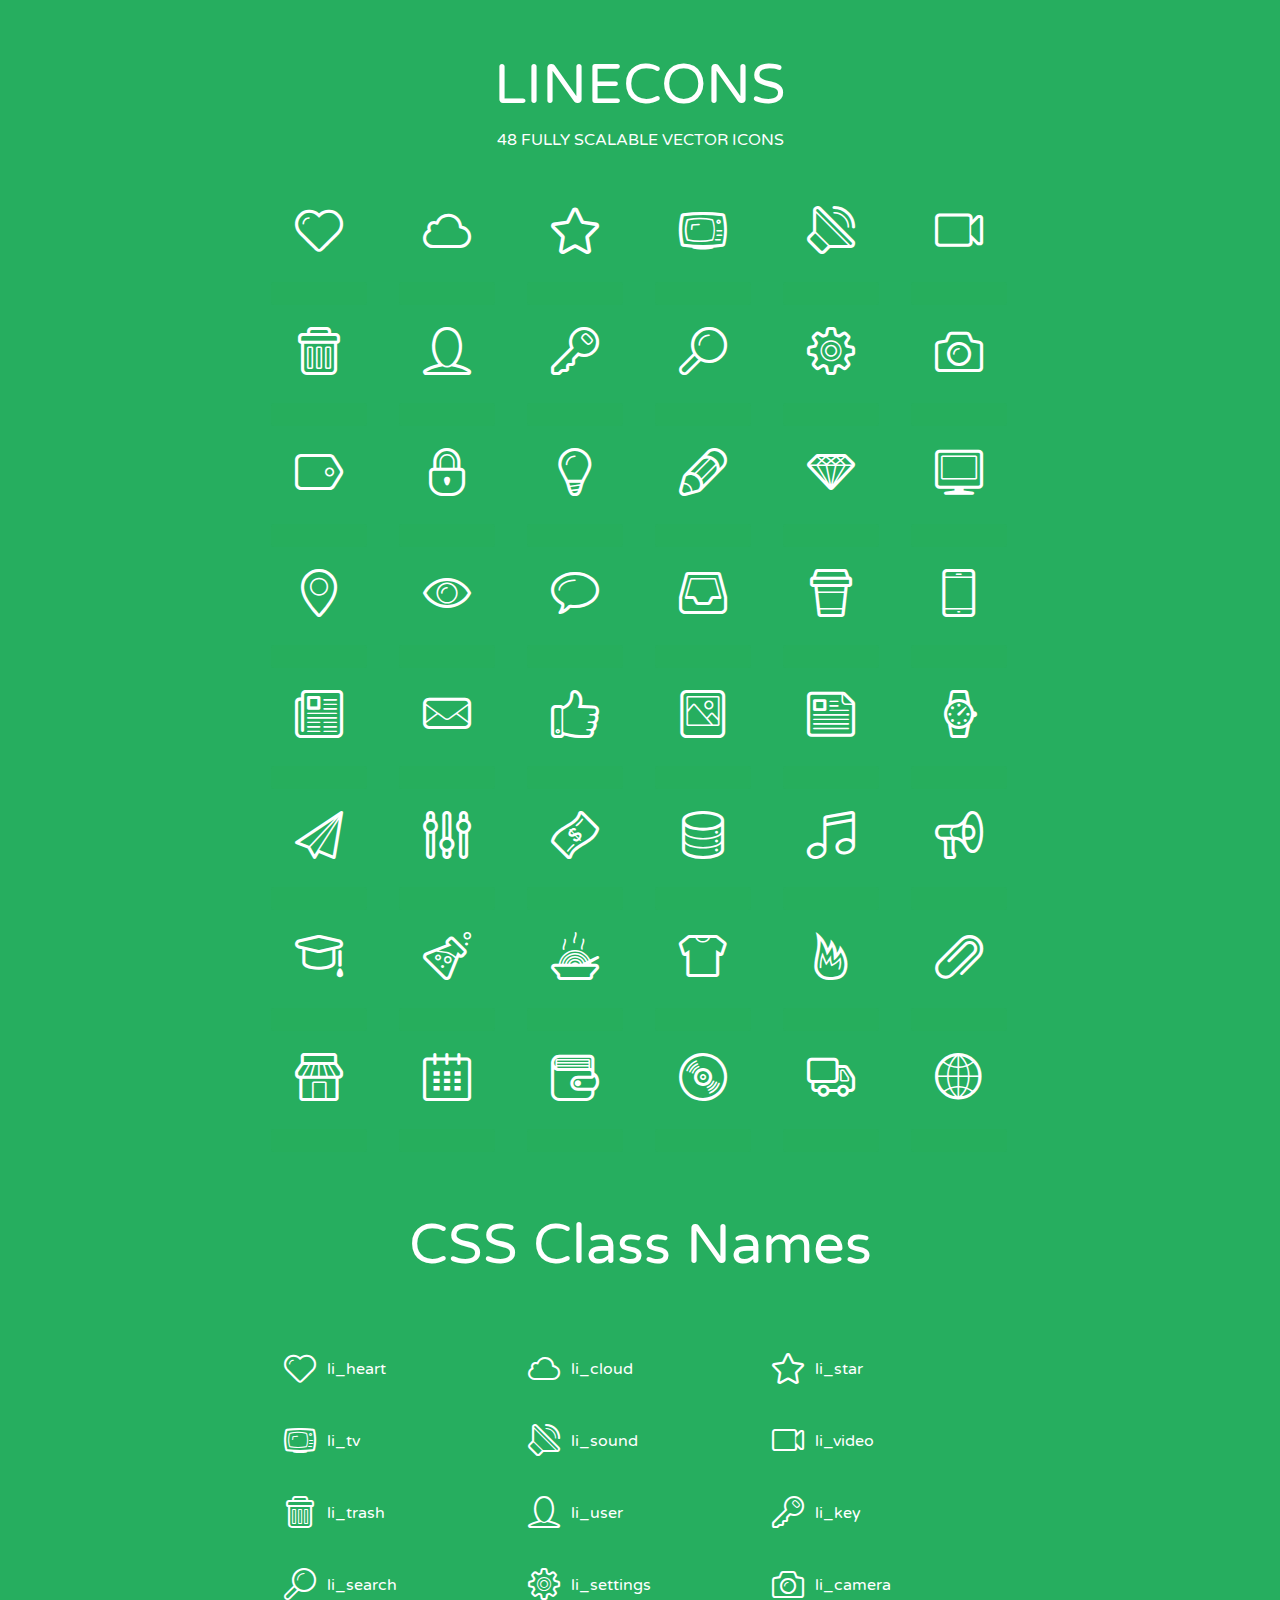
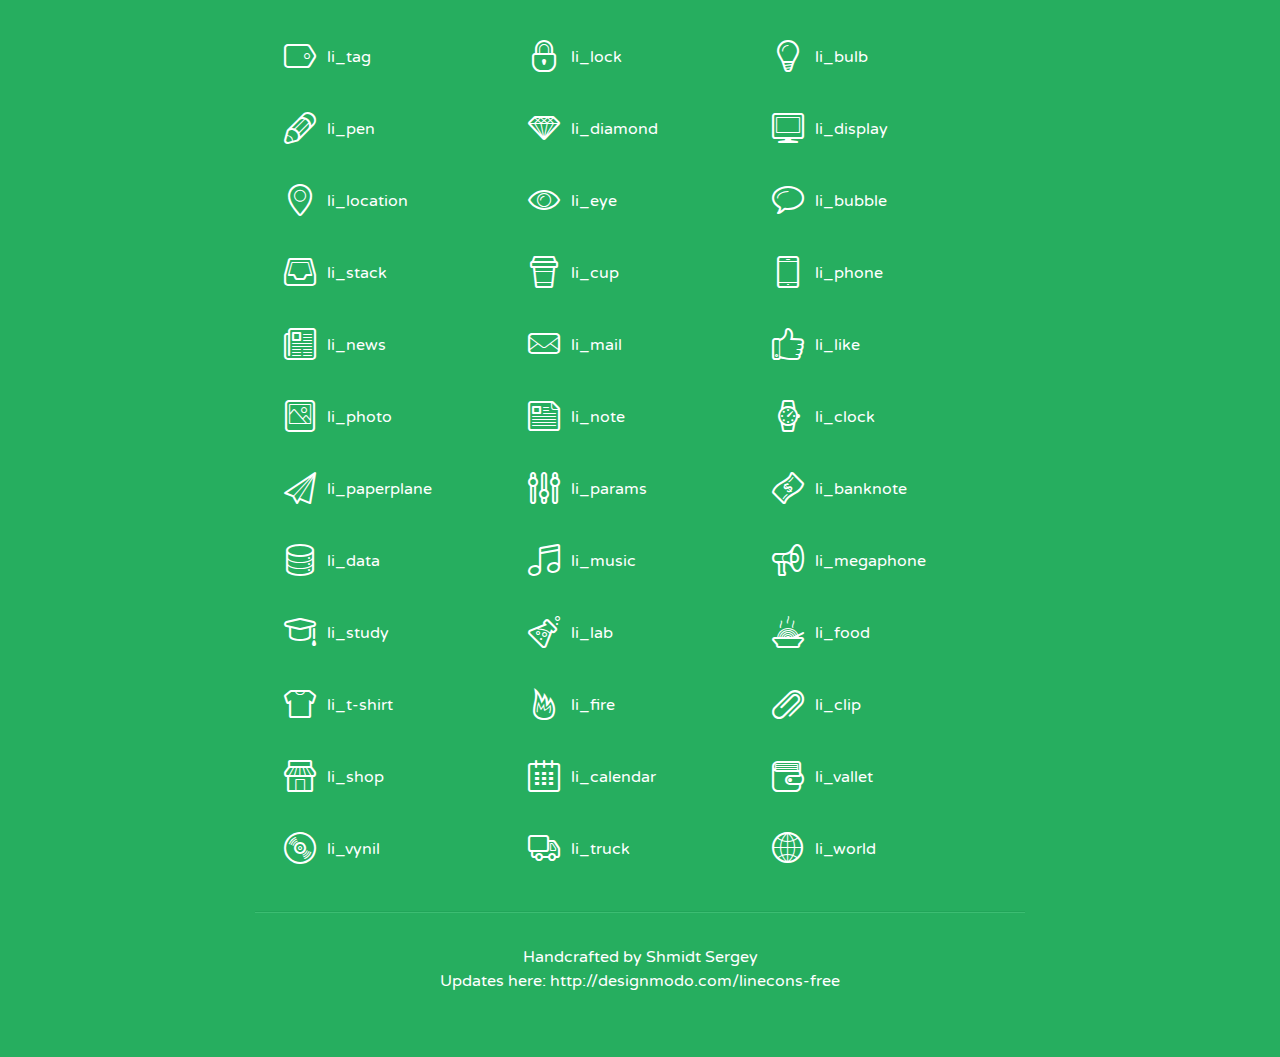
<file: src/main/webapp/assets/lineicons/index.html>
<!doctype html>
<html>
<head>
<title>LINECONS - 48 Fully Scalable Vector Icons</title>
<link rel="stylesheet" href="style.css" />
<link href='http://fonts.googleapis.com/css?family=Varela+Round' rel='stylesheet' type='text/css'>
<!--[if lte IE 7]><script src="lte-ie7.js"></script><![endif]-->

<!-- 

Thanks http://icomoon.io/app/ for amazing service!

-->


<style>
	section, header, footer {display: block;}
	body {
		font-family: 'Varela Round', sans-serif;
		color: #333333;
		line-height: 1.5;
		font-size: 16px;
		background:#26ae5f;
		color:white;
		-moz-text-shadow: 0 1px 1px rgba(0, 0, 0, 0.21);
		-webkit-text-shadow: 0 1px 1px rgba(0, 0, 0, 0.21);
	}
	* {
		-moz-box-sizing: border-box;
		-webkit-box-sizing: border-box;
		box-sizing: border-box;
		margin: 0;
		padding: 0;
	}
	.glyph {
		float: left;
		text-align: center;
		padding: .5em;
		margin: 0 .5em;
		width: 7em;
		border-radius: .375em;
		top:0;
		position:relative;
		-webkit-transition:0.2s ease-in;
		-o-transition:0.2s ease-in;
		-moz-transition:0.2s ease-in;
		-ie-transition:0.2s ease-in;
		transition:0.2s ease-in;
	}
	.glyph input {
		width: 100%;
		text-align: center;
		font-family: consolas, monospace;
		border-radius:3px;
		border:none;
		padding:4px;
		background:#26AE5C;
		color:#26AE5C;
		-webkit-transition:0.2s ease-in;
		-o-transition:0.2s ease-in;
		-moz-transition:0.2s ease-in;
		-ie-transition:0.2s ease-in;
		transition:0.2s ease-in;
	}
	.glyph:hover input {
		background:#26ae5f;
		padding:4px;
		color:#ffffff;
	}
	.glyph:hover {
		-webkit-transition: all 0.5s ease-out;
		background:#222821;
		color:#fff;
		text-shadow: none;
		-moz-text-shadow: none;
		-webkit-text-shadow: none;
		top:-5px;
		position:relative;
	}
	.glyph input, .mtm {
		margin-top: .75em;
	}
	.w-main {
		width: 770px;
		text-align:center;
	}
	.centered {
		margin-left: auto;
		margin-right: auto;
	}
	.fs1 {
		font-size: 3em;
	}
	header {
		margin: 2em 0;
		padding-bottom: .5em;
	}
	header h1 {
		font-size: 3.5em;
		font-weight: normal;
	}
	.clearfix:before, .clearfix:after { content: ""; display: table; }
	.clearfix:after, .clear { clear: both; }
	footer {
		margin: 2em 0;
		padding: 2em 0;
		border-top: 1px solid rgb(60, 189, 114);
		box-shadow: 0 -1px rgb(33, 165, 89);
	}
	a, a:visited {
		color: #ffffff; text-decoration:none;
	}
	a:hover, a:focus {color: #222821; text-decoration:none;}
	.box1 {
		display: inline-block;
		width: 14em;
		padding: .25em .5em;
		margin: .5em 1em .5em 0;
		text-align:left;
		
	}
	.box1 span { 
		font-size:2em;
		position: relative;
		top: 0.25em;
		margin-right: 0.1em;
	}
</style>
</head>
<body>
	<div class="w-main centered">
	<section class="mtm clearfix" id="glyphs">
	<header>
		<h1>LINECONS</h1>
		<p>48 FULLY SCALABLE VECTOR ICONS</p>
	</header>
	<div class="glyph">
		<div class="fs1" aria-hidden="true" data-icon="&#xe000;"></div>
		<input type="text" readonly="readonly" value="&amp;#xe000;" />
	</div>
	<div class="glyph">
		<div class="fs1" aria-hidden="true" data-icon="&#xe001;"></div>
		<input type="text" readonly="readonly" value="&amp;#xe001;" />
	</div>
	<div class="glyph">
		<div class="fs1" aria-hidden="true" data-icon="&#xe002;"></div>
		<input type="text" readonly="readonly" value="&amp;#xe002;" />
	</div>
	<div class="glyph">
		<div class="fs1" aria-hidden="true" data-icon="&#xe003;"></div>
		<input type="text" readonly="readonly" value="&amp;#xe003;" />
	</div>
	<div class="glyph">
		<div class="fs1" aria-hidden="true" data-icon="&#xe004;"></div>
		<input type="text" readonly="readonly" value="&amp;#xe004;" />
	</div>
	<div class="glyph">
		<div class="fs1" aria-hidden="true" data-icon="&#xe005;"></div>
		<input type="text" readonly="readonly" value="&amp;#xe005;" />
	</div>
	<div class="glyph">
		<div class="fs1" aria-hidden="true" data-icon="&#xe006;"></div>
		<input type="text" readonly="readonly" value="&amp;#xe006;" />
	</div>
	<div class="glyph">
		<div class="fs1" aria-hidden="true" data-icon="&#xe007;"></div>
		<input type="text" readonly="readonly" value="&amp;#xe007;" />
	</div>
	<div class="glyph">
		<div class="fs1" aria-hidden="true" data-icon="&#xe008;"></div>
		<input type="text" readonly="readonly" value="&amp;#xe008;" />
	</div>
	<div class="glyph">
		<div class="fs1" aria-hidden="true" data-icon="&#xe009;"></div>
		<input type="text" readonly="readonly" value="&amp;#xe009;" />
	</div>
	<div class="glyph">
		<div class="fs1" aria-hidden="true" data-icon="&#xe00a;"></div>
		<input type="text" readonly="readonly" value="&amp;#xe00a;" />
	</div>
	<div class="glyph">
		<div class="fs1" aria-hidden="true" data-icon="&#xe00b;"></div>
		<input type="text" readonly="readonly" value="&amp;#xe00b;" />
	</div>
	<div class="glyph">
		<div class="fs1" aria-hidden="true" data-icon="&#xe00c;"></div>
		<input type="text" readonly="readonly" value="&amp;#xe00c;" />
	</div>
	<div class="glyph">
		<div class="fs1" aria-hidden="true" data-icon="&#xe00d;"></div>
		<input type="text" readonly="readonly" value="&amp;#xe00d;" />
	</div>
	<div class="glyph">
		<div class="fs1" aria-hidden="true" data-icon="&#xe00e;"></div>
		<input type="text" readonly="readonly" value="&amp;#xe00e;" />
	</div>
	<div class="glyph">
		<div class="fs1" aria-hidden="true" data-icon="&#xe00f;"></div>
		<input type="text" readonly="readonly" value="&amp;#xe00f;" />
	</div>
	<div class="glyph">
		<div class="fs1" aria-hidden="true" data-icon="&#xe010;"></div>
		<input type="text" readonly="readonly" value="&amp;#xe010;" />
	</div>
	<div class="glyph">
		<div class="fs1" aria-hidden="true" data-icon="&#xe011;"></div>
		<input type="text" readonly="readonly" value="&amp;#xe011;" />
	</div>
	<div class="glyph">
		<div class="fs1" aria-hidden="true" data-icon="&#xe012;"></div>
		<input type="text" readonly="readonly" value="&amp;#xe012;" />
	</div>
	<div class="glyph">
		<div class="fs1" aria-hidden="true" data-icon="&#xe013;"></div>
		<input type="text" readonly="readonly" value="&amp;#xe013;" />
	</div>
	<div class="glyph">
		<div class="fs1" aria-hidden="true" data-icon="&#xe014;"></div>
		<input type="text" readonly="readonly" value="&amp;#xe014;" />
	</div>
	<div class="glyph">
		<div class="fs1" aria-hidden="true" data-icon="&#xe015;"></div>
		<input type="text" readonly="readonly" value="&amp;#xe015;" />
	</div>
	<div class="glyph">
		<div class="fs1" aria-hidden="true" data-icon="&#xe016;"></div>
		<input type="text" readonly="readonly" value="&amp;#xe016;" />
	</div>
	<div class="glyph">
		<div class="fs1" aria-hidden="true" data-icon="&#xe017;"></div>
		<input type="text" readonly="readonly" value="&amp;#xe017;" />
	</div>
	<div class="glyph">
		<div class="fs1" aria-hidden="true" data-icon="&#xe018;"></div>
		<input type="text" readonly="readonly" value="&amp;#xe018;" />
	</div>
	<div class="glyph">
		<div class="fs1" aria-hidden="true" data-icon="&#xe019;"></div>
		<input type="text" readonly="readonly" value="&amp;#xe019;" />
	</div>
	<div class="glyph">
		<div class="fs1" aria-hidden="true" data-icon="&#xe01a;"></div>
		<input type="text" readonly="readonly" value="&amp;#xe01a;" />
	</div>
	<div class="glyph">
		<div class="fs1" aria-hidden="true" data-icon="&#xe01b;"></div>
		<input type="text" readonly="readonly" value="&amp;#xe01b;" />
	</div>
	<div class="glyph">
		<div class="fs1" aria-hidden="true" data-icon="&#xe01c;"></div>
		<input type="text" readonly="readonly" value="&amp;#xe01c;" />
	</div>
	<div class="glyph">
		<div class="fs1" aria-hidden="true" data-icon="&#xe01d;"></div>
		<input type="text" readonly="readonly" value="&amp;#xe01d;" />
	</div>
	<div class="glyph">
		<div class="fs1" aria-hidden="true" data-icon="&#xe01e;"></div>
		<input type="text" readonly="readonly" value="&amp;#xe01e;" />
	</div>
	<div class="glyph">
		<div class="fs1" aria-hidden="true" data-icon="&#xe01f;"></div>
		<input type="text" readonly="readonly" value="&amp;#xe01f;" />
	</div>
	<div class="glyph">
		<div class="fs1" aria-hidden="true" data-icon="&#xe020;"></div>
		<input type="text" readonly="readonly" value="&amp;#xe020;" />
	</div>
	<div class="glyph">
		<div class="fs1" aria-hidden="true" data-icon="&#xe021;"></div>
		<input type="text" readonly="readonly" value="&amp;#xe021;" />
	</div>
	<div class="glyph">
		<div class="fs1" aria-hidden="true" data-icon="&#xe022;"></div>
		<input type="text" readonly="readonly" value="&amp;#xe022;" />
	</div>
	<div class="glyph">
		<div class="fs1" aria-hidden="true" data-icon="&#xe023;"></div>
		<input type="text" readonly="readonly" value="&amp;#xe023;" />
	</div>
	<div class="glyph">
		<div class="fs1" aria-hidden="true" data-icon="&#xe024;"></div>
		<input type="text" readonly="readonly" value="&amp;#xe024;" />
	</div>
	<div class="glyph">
		<div class="fs1" aria-hidden="true" data-icon="&#xe025;"></div>
		<input type="text" readonly="readonly" value="&amp;#xe025;" />
	</div>
	<div class="glyph">
		<div class="fs1" aria-hidden="true" data-icon="&#xe026;"></div>
		<input type="text" readonly="readonly" value="&amp;#xe026;" />
	</div>
	<div class="glyph">
		<div class="fs1" aria-hidden="true" data-icon="&#xe027;"></div>
		<input type="text" readonly="readonly" value="&amp;#xe027;" />
	</div>
	<div class="glyph">
		<div class="fs1" aria-hidden="true" data-icon="&#xe028;"></div>
		<input type="text" readonly="readonly" value="&amp;#xe028;" />
	</div>
	<div class="glyph">
		<div class="fs1" aria-hidden="true" data-icon="&#xe029;"></div>
		<input type="text" readonly="readonly" value="&amp;#xe029;" />
	</div>
	<div class="glyph">
		<div class="fs1" aria-hidden="true" data-icon="&#xe02a;"></div>
		<input type="text" readonly="readonly" value="&amp;#xe02a;" />
	</div>
	<div class="glyph">
		<div class="fs1" aria-hidden="true" data-icon="&#xe02b;"></div>
		<input type="text" readonly="readonly" value="&amp;#xe02b;" />
	</div>
	<div class="glyph">
		<div class="fs1" aria-hidden="true" data-icon="&#xe02c;"></div>
		<input type="text" readonly="readonly" value="&amp;#xe02c;" />
	</div>
	<div class="glyph">
		<div class="fs1" aria-hidden="true" data-icon="&#xe02d;"></div>
		<input type="text" readonly="readonly" value="&amp;#xe02d;" />
	</div>
	<div class="glyph">
		<div class="fs1" aria-hidden="true" data-icon="&#xe02e;"></div>
		<input type="text" readonly="readonly" value="&amp;#xe02e;" />
	</div>
	<div class="glyph">
		<div class="fs1" aria-hidden="true" data-icon="&#xe02f;"></div>
		<input type="text" readonly="readonly" value="&amp;#xe02f;" />
	</div>
	</section>
	<div class="clear"></div>
	<section class="mtm clearfix" id="glyphs">
	<header>
		<h1>CSS Class Names</h1>
	</header>
	<span class="box1">
		<span aria-hidden="true" class="li_heart"></span>
		&nbsp;li_heart
	</span>
	<span class="box1">
		<span aria-hidden="true" class="li_cloud"></span>
		&nbsp;li_cloud
	</span>
	<span class="box1">
		<span aria-hidden="true" class="li_star"></span>
		&nbsp;li_star
	</span>
	<span class="box1">
		<span aria-hidden="true" class="li_tv"></span>
		&nbsp;li_tv
	</span>
	<span class="box1">
		<span aria-hidden="true" class="li_sound"></span>
		&nbsp;li_sound
	</span>
	<span class="box1">
		<span aria-hidden="true" class="li_video"></span>
		&nbsp;li_video
	</span>
	<span class="box1">
		<span aria-hidden="true" class="li_trash"></span>
		&nbsp;li_trash
	</span>
	<span class="box1">
		<span aria-hidden="true" class="li_user"></span>
		&nbsp;li_user
	</span>
	<span class="box1">
		<span aria-hidden="true" class="li_key"></span>
		&nbsp;li_key
	</span>
	<span class="box1">
		<span aria-hidden="true" class="li_search"></span>
		&nbsp;li_search
	</span>
	<span class="box1">
		<span aria-hidden="true" class="li_settings"></span>
		&nbsp;li_settings
	</span>
	<span class="box1">
		<span aria-hidden="true" class="li_camera"></span>
		&nbsp;li_camera
	</span>
	<span class="box1">
		<span aria-hidden="true" class="li_tag"></span>
		&nbsp;li_tag
	</span>
	<span class="box1">
		<span aria-hidden="true" class="li_lock"></span>
		&nbsp;li_lock
	</span>
	<span class="box1">
		<span aria-hidden="true" class="li_bulb"></span>
		&nbsp;li_bulb
	</span>
	<span class="box1">
		<span aria-hidden="true" class="li_pen"></span>
		&nbsp;li_pen
	</span>
	<span class="box1">
		<span aria-hidden="true" class="li_diamond"></span>
		&nbsp;li_diamond
	</span>
	<span class="box1">
		<span aria-hidden="true" class="li_display"></span>
		&nbsp;li_display
	</span>
	<span class="box1">
		<span aria-hidden="true" class="li_location"></span>
		&nbsp;li_location
	</span>
	<span class="box1">
		<span aria-hidden="true" class="li_eye"></span>
		&nbsp;li_eye
	</span>
	<span class="box1">
		<span aria-hidden="true" class="li_bubble"></span>
		&nbsp;li_bubble
	</span>
	<span class="box1">
		<span aria-hidden="true" class="li_stack"></span>
		&nbsp;li_stack
	</span>
	<span class="box1">
		<span aria-hidden="true" class="li_cup"></span>
		&nbsp;li_cup
	</span>
	<span class="box1">
		<span aria-hidden="true" class="li_phone"></span>
		&nbsp;li_phone
	</span>
	<span class="box1">
		<span aria-hidden="true" class="li_news"></span>
		&nbsp;li_news
	</span>
	<span class="box1">
		<span aria-hidden="true" class="li_mail"></span>
		&nbsp;li_mail
	</span>
	<span class="box1">
		<span aria-hidden="true" class="li_like"></span>
		&nbsp;li_like
	</span>
	<span class="box1">
		<span aria-hidden="true" class="li_photo"></span>
		&nbsp;li_photo
	</span>
	<span class="box1">
		<span aria-hidden="true" class="li_note"></span>
		&nbsp;li_note
	</span>
	<span class="box1">
		<span aria-hidden="true" class="li_clock"></span>
		&nbsp;li_clock
	</span>
	<span class="box1">
		<span aria-hidden="true" class="li_paperplane"></span>
		&nbsp;li_paperplane
	</span>
	<span class="box1">
		<span aria-hidden="true" class="li_params"></span>
		&nbsp;li_params
	</span>
	<span class="box1">
		<span aria-hidden="true" class="li_banknote"></span>
		&nbsp;li_banknote
	</span>
	<span class="box1">
		<span aria-hidden="true" class="li_data"></span>
		&nbsp;li_data
	</span>
	<span class="box1">
		<span aria-hidden="true" class="li_music"></span>
		&nbsp;li_music
	</span>
	<span class="box1">
		<span aria-hidden="true" class="li_megaphone"></span>
		&nbsp;li_megaphone
	</span>
	<span class="box1">
		<span aria-hidden="true" class="li_study"></span>
		&nbsp;li_study
	</span>
	<span class="box1">
		<span aria-hidden="true" class="li_lab"></span>
		&nbsp;li_lab
	</span>
	<span class="box1">
		<span aria-hidden="true" class="li_food"></span>
		&nbsp;li_food
	</span>
	<span class="box1">
		<span aria-hidden="true" class="li_t-shirt"></span>
		&nbsp;li_t-shirt
	</span>
	<span class="box1">
		<span aria-hidden="true" class="li_fire"></span>
		&nbsp;li_fire
	</span>
	<span class="box1">
		<span aria-hidden="true" class="li_clip"></span>
		&nbsp;li_clip
	</span>
	<span class="box1">
		<span aria-hidden="true" class="li_shop"></span>
		&nbsp;li_shop
	</span>
	<span class="box1">
		<span aria-hidden="true" class="li_calendar"></span>
		&nbsp;li_calendar
	</span>
	<span class="box1">
		<span aria-hidden="true" class="li_vallet"></span>
		&nbsp;li_vallet
	</span>
	<span class="box1">
		<span aria-hidden="true" class="li_vynil"></span>
		&nbsp;li_vynil
	</span>
	<span class="box1">
		<span aria-hidden="true" class="li_truck"></span>
		&nbsp;li_truck
	</span>
	<span class="box1">
		<span aria-hidden="true" class="li_world"></span>
		&nbsp;li_world
	</span>
	</section>
	<footer>
		<p>Handcrafted by <a href="http://shmidt.in">Shmidt Sergey</a></p>
		<p>Updates here: <a href="http://designmodo.com/linecons-free">http://designmodo.com/linecons-free</a></p>
	</footer>
	</div>
	<script>
	document.getElementById("glyphs").addEventListener("click", function(e) {
		var target = e.target;
		if (target.tagName === "INPUT") {
			target.select();
		}
	});
	</script>
</body>
</html>
</file>
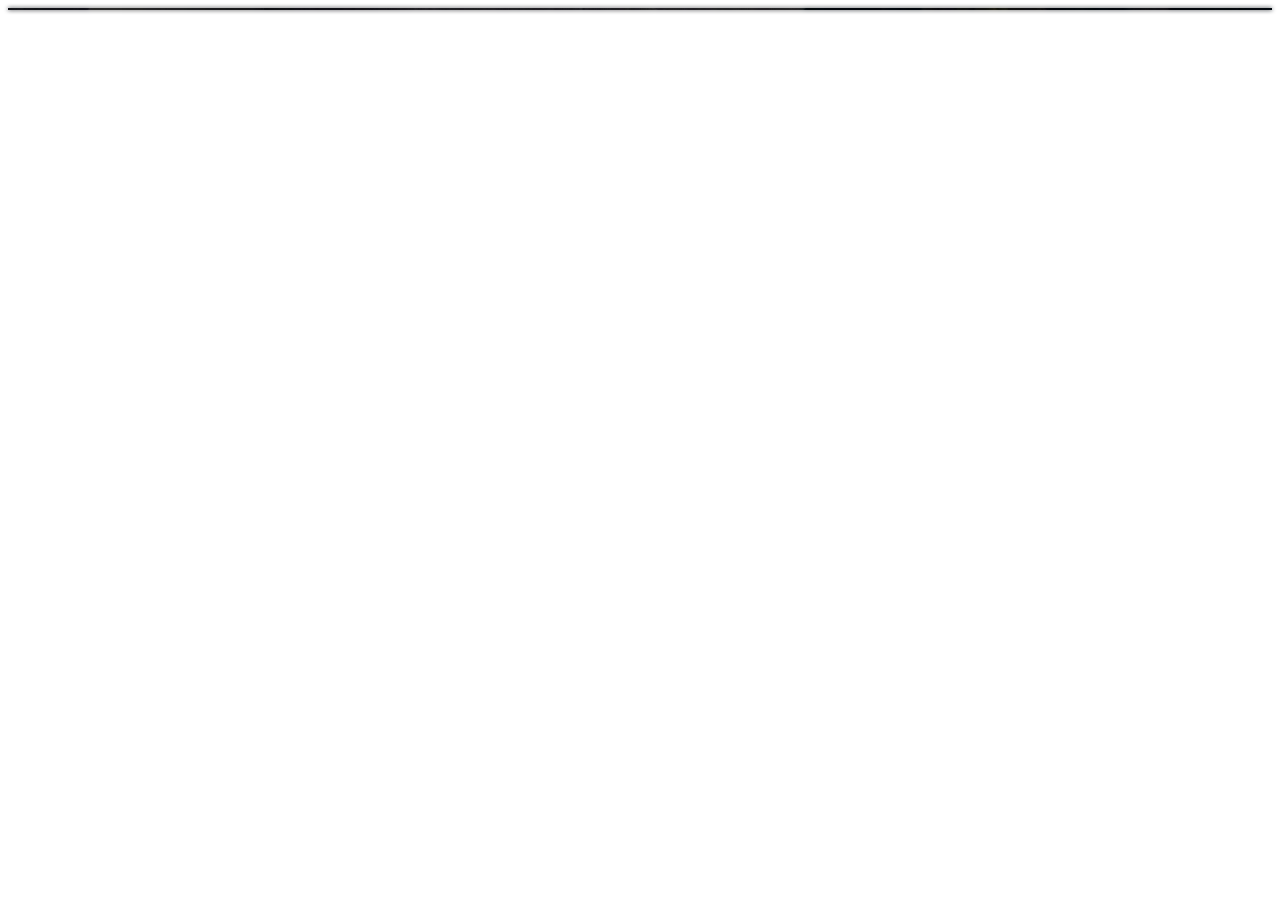
<file: src/main/webapp/templates/admin/home_page.html>
<!DOCTYPE html>
<html lang="en">
<head>
    <meta charset="UTF-8">
    <title>Title</title>
    <style>
        /*背景模糊*/
        .bg{
            width:100%;
            height:100%;
            position: relative;
            background: url("../../statics/images/login-bg.jpg") no-repeat fixed;
            padding:1px;
            box-sizing:border-box;
            z-index:1;
        }
        .bg:after{
            content: "";
            width:100%;
            height:100%;
            position: absolute;
            left:0;
            top:0;
            background: inherit;
            filter: blur(2px);
            z-index: 2;
        }
        .drag{
            position: absolute;
            left:50%;
            top:50%;
            transform: translate(-50%,-50%);
            width:200px;
            height:200px;
            text-align: center;

            z-index:11;
        }
    </style>

</head>
<body>
    <!--<img src="../../statics/images/login-bg.jpg" height="565px" width="100%"  style="margin: 0px; padding: 0px; filter:(2px)"/>-->
    <div class="bg">
    </div>
</body>
</html>
</file>
<file: src/main/webapp/assets/lineicons/style.css>
@font-face {
	font-family: 'linecons';
	src:url('fonts/linecons.eot');
}
@font-face {
	font-family: 'linecons';
	src: url([data-uri]) format('svg'),
		 url([data-uri]) format('truetype');
	font-weight: normal;
	font-style: normal;
}

/* Use the following CSS code if you want to use data attributes for inserting your icons */
[data-icon]:before {
	font-family: 'linecons';
	content: attr(data-icon);
	speak: none;
	font-weight: normal;
	line-height: 1;
	-webkit-font-smoothing: antialiased;
}

/* Use the following CSS code if you want to have a class per icon */
[class^="li_"]:before, [class*=" li_"]:before {
	font-family: 'linecons';
	font-style: normal;
	speak: none;
	font-weight: normal;
	line-height: 1;
	-webkit-font-smoothing: antialiased;
}
.li_heart:before {
	content: "\e000";
}
.li_cloud:before {
	content: "\e001";
}
.li_star:before {
	content: "\e002";
}
.li_tv:before {
	content: "\e003";
}
.li_sound:before {
	content: "\e004";
}
.li_video:before {
	content: "\e005";
}
.li_trash:before {
	content: "\e006";
}
.li_user:before {
	content: "\e007";
}
.li_key:before {
	content: "\e008";
}
.li_search:before {
	content: "\e009";
}
.li_settings:before {
	content: "\e00a";
}
.li_camera:before {
	content: "\e00b";
}
.li_tag:before {
	content: "\e00c";
}
.li_lock:before {
	content: "\e00d";
}
.li_bulb:before {
	content: "\e00e";
}
.li_pen:before {
	content: "\e00f";
}
.li_diamond:before {
	content: "\e010";
}
.li_display:before {
	content: "\e011";
}
.li_location:before {
	content: "\e012";
}
.li_eye:before {
	content: "\e013";
}
.li_bubble:before {
	content: "\e014";
}
.li_stack:before {
	content: "\e015";
}
.li_cup:before {
	content: "\e016";
}
.li_phone:before {
	content: "\e017";
}
.li_news:before {
	content: "\e018";
}
.li_mail:before {
	content: "\e019";
}
.li_like:before {
	content: "\e01a";
}
.li_photo:before {
	content: "\e01b";
}
.li_note:before {
	content: "\e01c";
}
.li_clock:before {
	content: "\e01d";
}
.li_paperplane:before {
	content: "\e01e";
}
.li_params:before {
	content: "\e01f";
}
.li_banknote:before {
	content: "\e020";
}
.li_data:before {
	content: "\e021";
}
.li_music:before {
	content: "\e022";
}
.li_megaphone:before {
	content: "\e023";
}
.li_study:before {
	content: "\e024";
}
.li_lab:before {
	content: "\e025";
}
.li_food:before {
	content: "\e026";
}
.li_t-shirt:before {
	content: "\e027";
}
.li_fire:before {
	content: "\e028";
}
.li_clip:before {
	content: "\e029";
}
.li_shop:before {
	content: "\e02a";
}
.li_calendar:before {
	content: "\e02b";
}
.li_vallet:before {
	content: "\e02c";
}
.li_vynil:before {
	content: "\e02d";
}
.li_truck:before {
	content: "\e02e";
}
.li_world:before {
	content: "\e02f";
}
</file>
